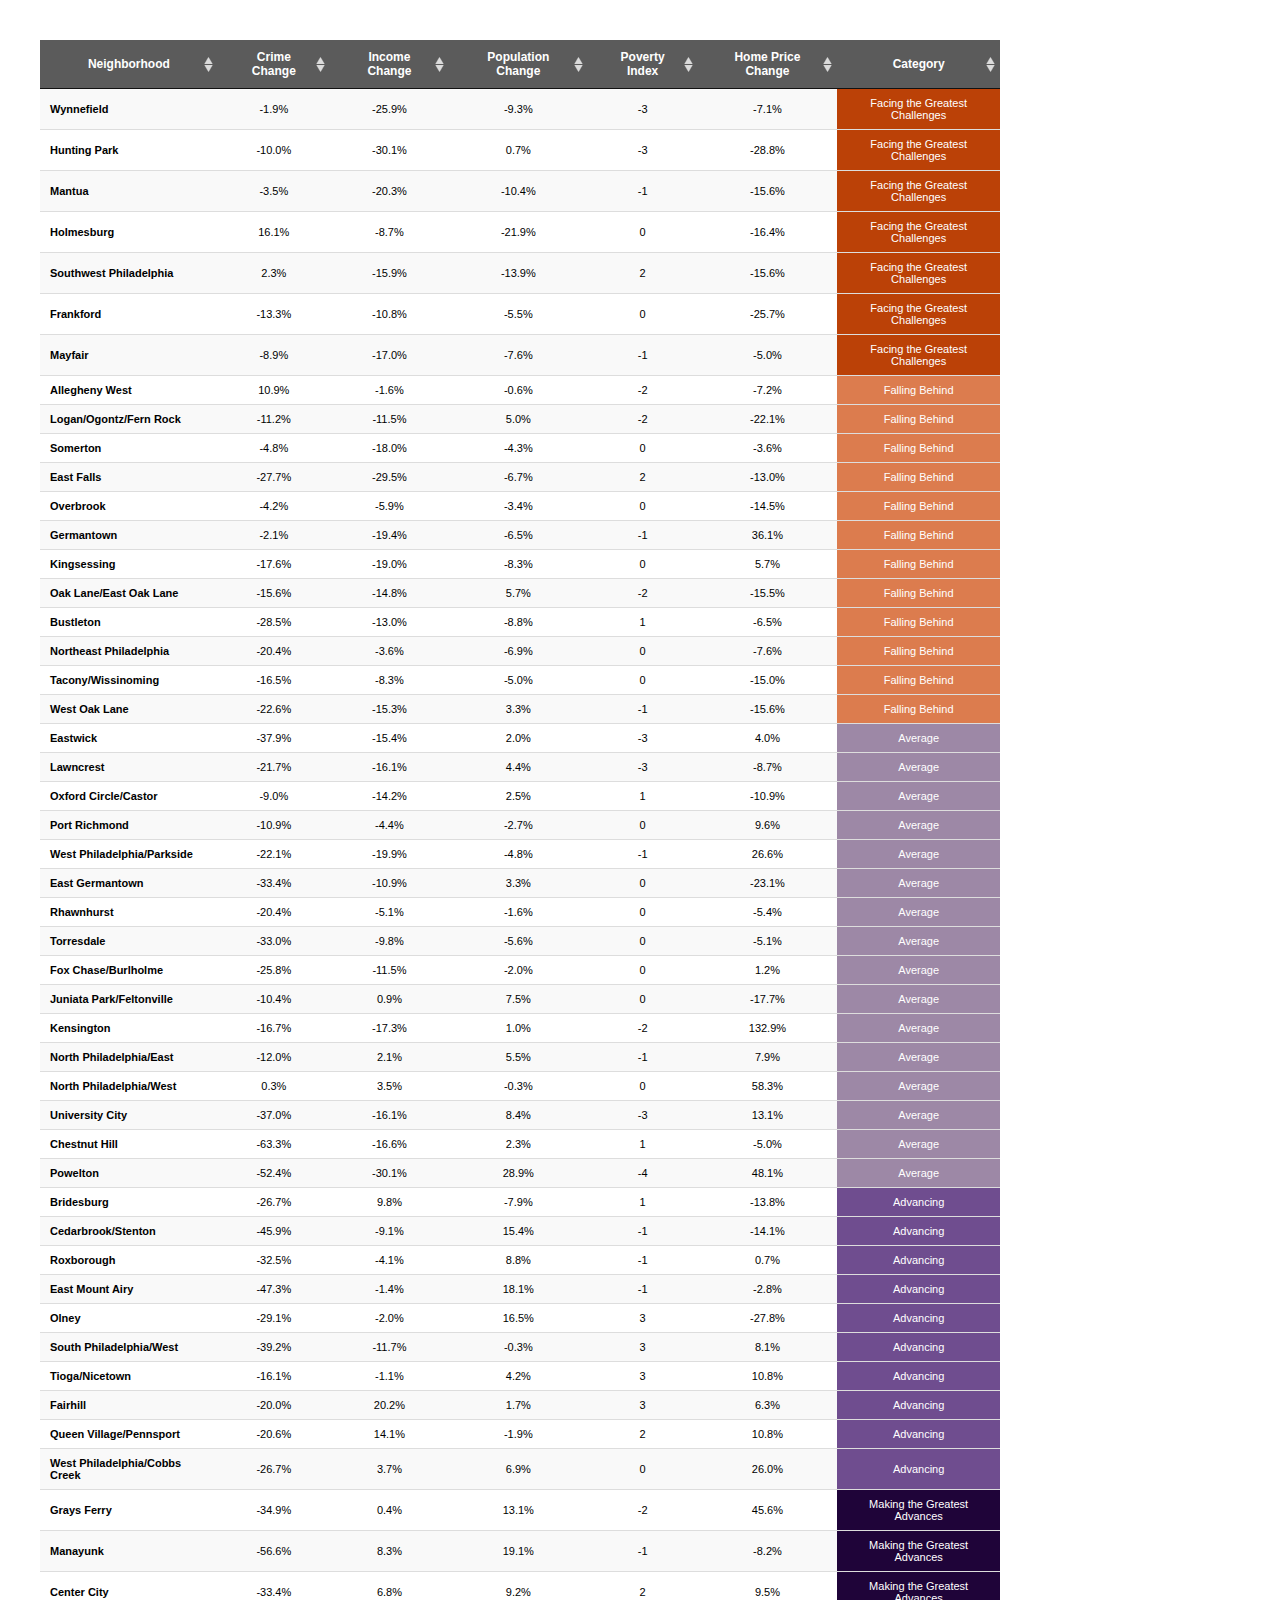
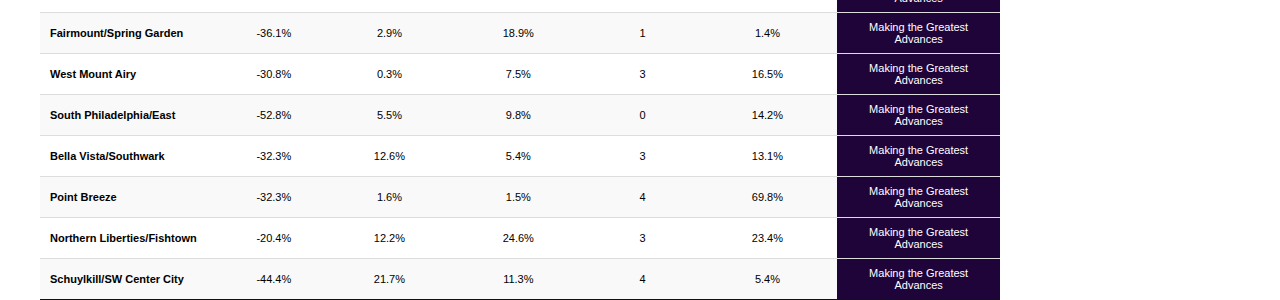
<file: score_table.html>
<!DOCTYPE html>
<html>
<head>
<meta charset="utf-8"/>
<script src="src/htmlwidgets-0.9/htmlwidgets.js"></script>
<script src="src/jquery-1.12.4/jquery.min.js"></script>
<script src="src/datatables-binding-0.2/datatables.js"></script>
<link href="src/dt-core-1.10.12/css/jquery.dataTables.min.css" rel="stylesheet" />
<link href="src/dt-core-1.10.12/css/jquery.dataTables.extra.css" rel="stylesheet" />
<script src="src/dt-core-1.10.12/js/jquery.dataTables.min.js"></script>

</head>
<body style="background-color:white;">
<div id="htmlwidget_container">
  <div id="htmlwidget-8f917dbb766c4a41a723" style="width:960px;height:500px;" class="datatables html-widget"></div>
</div>
<script type="application/json" data-for="htmlwidget-8f917dbb766c4a41a723">{"x":{"filter":"none","data":[["Wynnefield","Hunting Park","Mantua","Holmesburg","Southwest Philadelphia","Frankford","Mayfair","Allegheny West","Logan/Ogontz/Fern Rock","Somerton","East Falls","Overbrook","Germantown","Kingsessing","Oak Lane/East Oak Lane","Bustleton","Northeast Philadelphia","Tacony/Wissinoming","West Oak Lane","Eastwick","Lawncrest","Oxford Circle/Castor","Port Richmond","West Philadelphia/Parkside","East Germantown","Rhawnhurst","Torresdale","Fox Chase/Burlholme","Juniata Park/Feltonville","Kensington","North Philadelphia/East","North Philadelphia/West","University City","Chestnut Hill","Powelton","Bridesburg","Cedarbrook/Stenton","Roxborough","East Mount Airy","Olney","South Philadelphia/West","Tioga/Nicetown","Fairhill","Queen Village/Pennsport","West Philadelphia/Cobbs Creek","Grays Ferry","Manayunk","Center City","Fairmount/Spring Garden","West Mount Airy","South Philadelphia/East","Bella Vista/Southwark","Point Breeze","Northern Liberties/Fishtown","Schuylkill/SW Center City"],[-0.018528223,-0.099685355,-0.034779832,0.160957252,0.023322824,-0.132685338,-0.089309814,0.109189152,-0.111766071,-0.048208107,-0.276575043,-0.041657612,-0.021052712,-0.176105368,-0.15632558,-0.28494801,-0.204191025,-0.165400621,-0.225585686,-0.379386142,-0.217498655,-0.090498402,-0.109258832,-0.22077439,-0.334096853,-0.203785904,-0.330009692,-0.257527253,-0.103982006,-0.166541398,-0.120177599,0.00283588,-0.369976886,-0.633454907,-0.523597518,-0.267256321,-0.458699453,-0.325314715,-0.472547375,-0.290648834,-0.392481816,-0.160587355,-0.200371165,-0.206273357,-0.267419877,-0.349427331,-0.566355179,-0.334013443,-0.360784169,-0.307587885,-0.527552416,-0.32334406,-0.323082266,-0.204242576,-0.443905542],[-0.258654841,-0.301137413,-0.203460072,-0.0869929,-0.158850264,-0.107609321,-0.169584834,-0.016163394,-0.115017676,-0.179768701,-0.295286895,-0.058715467,-0.19437319,-0.189743359,-0.147620273,-0.129945713,-0.03637498,-0.082808387,-0.152646568,-0.153738458,-0.160768088,-0.141670205,-0.044003489,-0.199440997,-0.108861018,-0.050898634,-0.097554928,-0.115152576,0.009233244,-0.173241717,0.02110246,0.035124872,-0.161110498,-0.165783074,-0.300939453,0.097865639,-0.090698816,-0.040960877,-0.014002943,-0.019518098,-0.116713838,-0.011182513,0.201552199,0.141177168,0.037456129,0.003578912,0.082841941,0.067651352,0.029328147,0.003142309,0.05466897,0.125714636,0.016399513,0.121808032,0.217298695],[-0.093371272,0.007322176,-0.103606182,-0.218768182,-0.138814378,-0.055021409,-0.076496426,-0.006130671,0.049530855,-0.043158182,-0.066938466,-0.033825554,-0.065263343,-0.083432991,0.056884795,-0.087934972,-0.068585436,-0.050331677,0.033038757,0.020108586,0.044253323,0.024779766,-0.027271286,-0.048200345,0.03299221,-0.015810277,-0.056175987,-0.020472159,0.075217953,0.009958071,0.055258841,-0.002827861,0.084308685,0.023066486,0.28909999,-0.078804746,0.153713834,0.088470457,0.180782858,0.164566996,-0.002736261,0.041615891,0.017311366,-0.019485013,0.069451138,0.130599587,0.191028905,0.091618081,0.189385393,0.074773289,0.09793466,0.053829763,0.014981273,0.24636384,0.113205877],[-3,-3,-1,0,2,0,-1,-2,-2,0,2,0,-1,0,-2,1,0,0,-1,-3,-3,1,0,-1,0,0,0,0,0,-2,-1,0,-3,1,-4,1,-1,-1,-1,3,3,3,3,2,0,-2,-1,2,1,3,0,3,4,3,4],[-0.070544134,-0.287749288,-0.155851008,-0.163967825,-0.156001052,-0.256781865,-0.050332384,-0.071986043,-0.220840888,-0.035527845,-0.129981926,-0.145299145,0.361470388,0.056863802,-0.155087763,-0.064834943,-0.076422153,-0.150297396,-0.155874989,0.039659929,-0.087059861,-0.108964037,0.095770327,0.266223488,-0.231147895,-0.054487179,-0.050925926,0.011779645,-0.176740843,1.329275663,0.079167746,0.582779361,0.131121964,-0.050332384,0.48113298,-0.13799401,-0.140855293,0.00695342,-0.02824709,-0.278395151,0.08092249,0.107945552,0.062723285,0.108495063,0.259892371,0.456157012,-0.082446748,0.095170726,0.014079855,0.164925609,0.142490727,0.131265499,0.698261116,0.234387699,0.05374078],["Facing the Greatest Challenges","Facing the Greatest Challenges","Facing the Greatest Challenges","Facing the Greatest Challenges","Facing the Greatest Challenges","Facing the Greatest Challenges","Facing the Greatest Challenges","Falling Behind","Falling Behind","Falling Behind","Falling Behind","Falling Behind","Falling Behind","Falling Behind","Falling Behind","Falling Behind","Falling Behind","Falling Behind","Falling Behind","Average","Average","Average","Average","Average","Average","Average","Average","Average","Average","Average","Average","Average","Average","Average","Average","Advancing","Advancing","Advancing","Advancing","Advancing","Advancing","Advancing","Advancing","Advancing","Advancing","Making the Greatest Advances","Making the Greatest Advances","Making the Greatest Advances","Making the Greatest Advances","Making the Greatest Advances","Making the Greatest Advances","Making the Greatest Advances","Making the Greatest Advances","Making the Greatest Advances","Making the Greatest Advances"]],"container":"<table class=\"display\">\n  <thead>\n    <tr>\n      <th>Neighborhood<\/th>\n      <th>Crime Change<\/th>\n      <th>Income Change<\/th>\n      <th>Population Change<\/th>\n      <th>Poverty Index<\/th>\n      <th>Home Price Change<\/th>\n      <th>Category<\/th>\n    <\/tr>\n  <\/thead>\n<\/table>","options":{"dom":"t","autowidth":true,"columnDefs":[{"className":"dt-center","targets":[1,2,3,4,5,6]},{"className":"dt-right","targets":[1,2,3,4,5]}],"scrollCollapse":true,"pageLength":55,"initComplete":"function(settings, json) {\n$(this.api().table().header()).css({'background-color': '#5B5B5B', 'color': '#fff', 'font-family': 'helvetica', 'font-size': '12px'});\n}","order":[],"autoWidth":false,"orderClasses":false,"lengthMenu":[10,25,50,55,100],"rowCallback":"function(row, data) {\nvar value=data[6]; if (value!==null) $(this.api().cell(row, 6).node()).css({'color':'#FFF'});\nvar value=data[6]; if (value!==null) $(this.api().cell(row, 6).node()).css({'background-color':value == 'Facing the Greatest Challenges' ? '#BB4107' : value == 'Falling Behind' ? '#DC7C4E' : value == 'Average' ? '#9D88A6' : value == 'Advancing' ? '#6F4D8F' : value == 'Making the Greatest Advances' ? '#1F0439' : ''});\nvar value=data[0]; if (value!==null) $(this.api().cell(row, 0).node()).css({'font-weight':'bold'});\nvar value=data[0]; if (value!==null) $(this.api().cell(row, 0).node()).css({'font-size':'11px','font-family':'helvetica'});\nvar value=data[6]; if (value!==null) $(this.api().cell(row, 6).node()).css({'font-size':'11px','font-family':'helvetica'});\nvar value=data[1]; if (value!==null) $(this.api().cell(row, 1).node()).css({'font-size':'11px','font-family':'helvetica'});\nvar value=data[2]; if (value!==null) $(this.api().cell(row, 2).node()).css({'font-size':'11px','font-family':'helvetica'});\nvar value=data[3]; if (value!==null) $(this.api().cell(row, 3).node()).css({'font-size':'11px','font-family':'helvetica'});\nvar value=data[4]; if (value!==null) $(this.api().cell(row, 4).node()).css({'font-size':'11px','font-family':'helvetica'});\nvar value=data[5]; if (value!==null) $(this.api().cell(row, 5).node()).css({'font-size':'11px','font-family':'helvetica'});\nDTWidget.formatPercentage(this, row, data, 1, 1);\nDTWidget.formatPercentage(this, row, data, 2, 1);\nDTWidget.formatPercentage(this, row, data, 3, 1);\nDTWidget.formatPercentage(this, row, data, 5, 1);\n}"}},"evals":["options.initComplete","options.rowCallback"],"jsHooks":[]}</script>
<script type="application/htmlwidget-sizing" data-for="htmlwidget-8f917dbb766c4a41a723">{"viewer":{"width":450,"height":350,"padding":15,"fill":true},"browser":{"width":960,"height":500,"padding":40,"fill":false}}</script>
</body>
</html>
</file>
